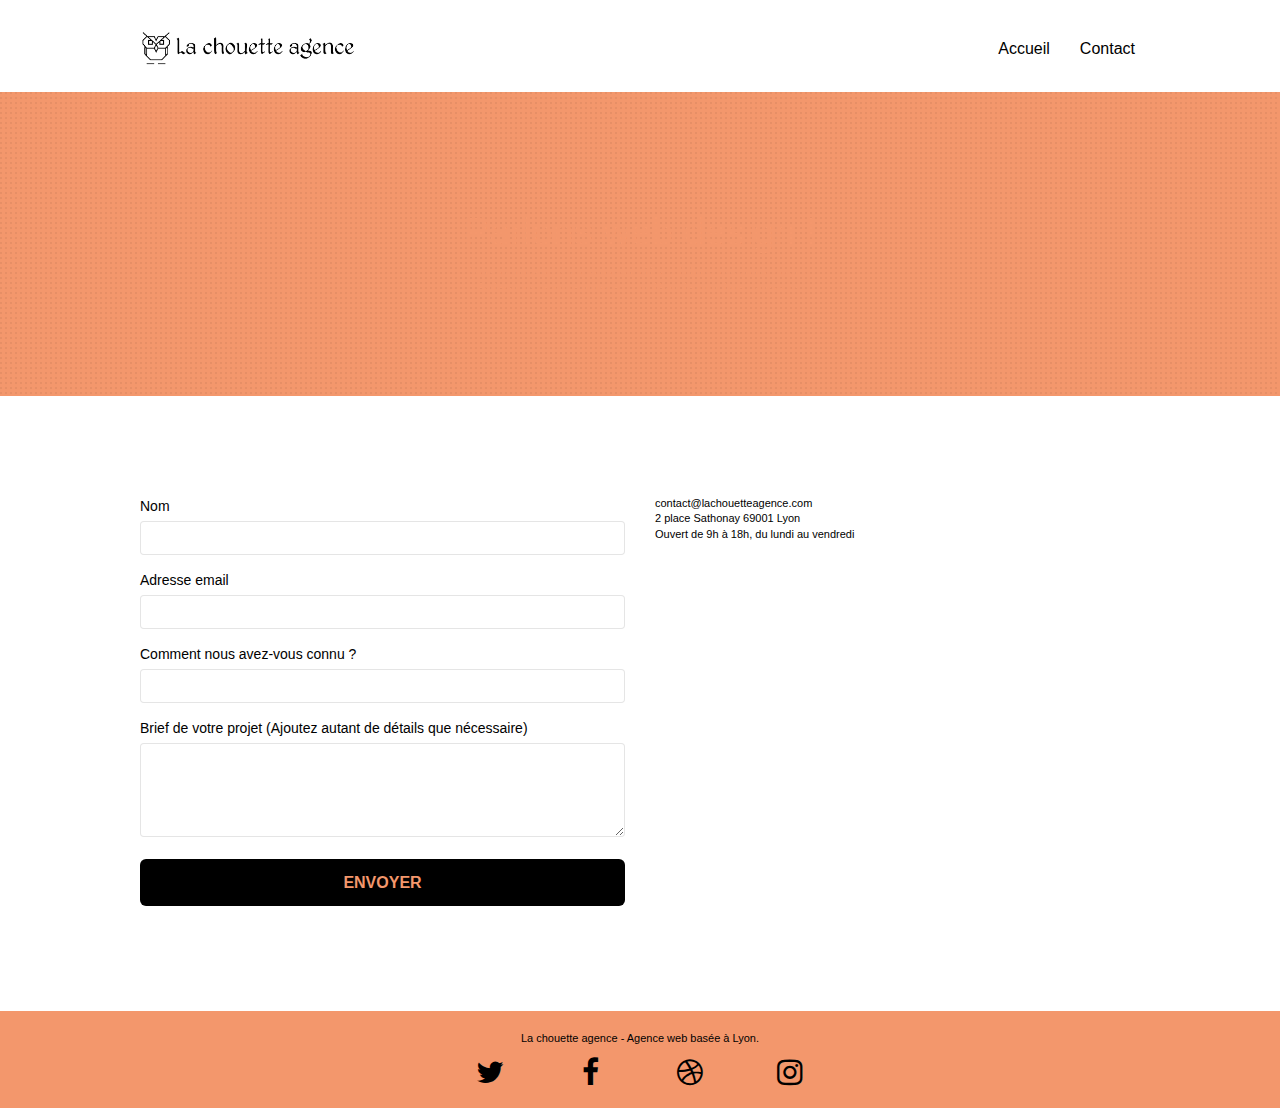
<file: contact.html>
<!doctype html>
<html lang="fr">
<head>
    <meta charset="utf-8">
	<title>La Chouette Agence</title>
    <meta name="description" content="Entreprise de webdesign située à Lyon, la Chouette Agence
	aide les entreprises à devenir plus attractives et visibles sur internet.">
    <meta name="viewport" content="width=device-width, initial-scale=1.0, viewport-fit=cover">
    <link rel="shortcut icon" type="image/png" href="favicon.jpg">
	<link rel="stylesheet" type="text/css" href="./css/bootstrap.css">
	<link rel="stylesheet" type="text/css" href="style.css">
	<link rel="stylesheet" type="text/css" href="./css/font-awesome.css">
	<link rel="stylesheet" type="text/css" href="./css/et-line.css">
	<script src="./js/jquery-2.1.0.js" defer></script>
	<script src="./js/bootstrap.js" defer></script>
	<script src="./js/blocs.js" defer></script>
	<script src="./js/jquery.touchSwipe.js" defer></script>
	<script src="./js/gmaps.js" defer></script>
</head>
<body>

<!-- Principal conteneur -->
<div class="page-container">
    
<!-- bloc-0 -->
	<header class="bloc bgc-white l-bloc " id="bloc-0">
		<div class="container bloc-sm">
			<nav class="navbar row">
				<div class="navbar-header">
					<a class="navbar-brand" href="index.html"><img src="img/la-chouette-agence.avif" alt="paris web design logo agence web meilleure agence" height="40" /></a>
					<button id="nav-toggle" type="button" class="ui-navbar-toggle navbar-toggle" data-toggle="collapse" data-target=".navbar-1">
						<span class="sr-only">Toggle navigation</span><span class="icon-bar"></span><span class="icon-bar"></span><span class="icon-bar"></span>
					</button>
				</div>
				<div class="collapse navbar-collapse navbar-1 special-dropdown-nav">
					<ul class="site-navigation nav navbar-nav">
						<li>
							<a href="index.html">Accueil</a>
						</li>
						<li>
							<a href="contact.html">Contact</a>
						</li>
					</ul>
				</div>
			</nav>
		</div>
	</header>
<!-- bloc-0 END -->

<!-- bloc-6 -->
<div class="bloc bg-dots-bg bg-repeat bgc-atomic-tangerine d-bloc bloc-bg-texture texture-paper" id="bloc-6">
	<div class="container bloc-lg">
		<div class="row">
			<div class="col-sm-12">
				<h1 class="text-center hero-bloc-text tc-white">
					Parlons web design !
				</h1>
				<p class="text-center mg-lg tc-white tight-width-whitespace">
					Nous sommes ravis que vous souhaitiez collaborer avec notre agence.<br>
					Parlez-nous de votre projet en complétant le formulaire ci-dessous.
				</p>
			</div>
		</div>
	</div>
</div>
<!-- bloc-6 END -->

<!-- bloc-7 -->
<div class="bloc bgc-white l-bloc" id="bloc-7">
	<div class="container bloc-lg">
		<div class="row">
			<div class="col-sm-6">
				<form id="form_1" novalidate success-msg="Your message has been sent." fail-msg="Sorry it seems that our mail server is not responding, Sorry for the inconvenience!">
					<div class="form-group">
						<label>
							Nom
						</label>
						<input id="name" class="form-control" required />
					</div>
					<div class="form-group">
						<label>
							Adresse email
						</label>
						<input id="email" class="form-control" type="email" required />
					</div>
					<div class="form-group">
						<label>
							Comment nous avez-vous connu ?
						</label>
						<input class="form-control" type="email" required id="input_504" />
					</div>
					<div class="form-group">
						<label>
							Brief de votre projet (Ajoutez autant de détails que nécessaire)<br>
						</label><textarea id="message" class="form-control" rows="4" cols="50" required></textarea>
					</div> 
					<button class="bloc-button btn btn-lg btn-block cta-hero btn-atomic-tangerine" type="submit">
						Envoyer
					</button>
				</form>
			</div>
			<div class="col-sm-6">
				<p>
					contact@lachouetteagence.com<br>2 place Sathonay 69001 Lyon<br>Ouvert de 9h à 18h, du lundi au vendredi<br>
				</p>
			</div>
		</div>
	</div>
</div>
<!-- bloc-7 END -->

<!-- ScrollToTop Button -->
<a class="bloc-button btn btn-d scrollToTop" onclick="scrollToTarget('1')"><span class="fa fa-chevron-up"></span></a>
<!-- ScrollToTop Button END-->


<!-- Footer - bloc-8 -->
<footer class="bloc bgc-atomic-tangerine d-bloc" id="bloc-8">
	<div class="container bloc-sm">
		<div class="row">
			<div class="col-sm-12">
				<p class="text-center">
					La chouette agence - Agence web basée à Lyon.<br>
				</p>
				<div class="row row-no-gutters social">
					<div class="col-sm-3">
						<div class="text-center">
							<a class="social" href="index.html"><span class="fa fa-twitter icon-md"></span></a>
						</div>
					</div>
					<div class="col-sm-3">
						<div class="text-center">
							<a class="social" href="index.html"><span class="fa fa-facebook icon-md"></span></a>
						</div>
					</div>
					<div class="col-sm-3">
						<div class="text-center">
							<a class="social" href="index.html"><span class="fa fa-dribbble icon-md"></span></a>
						</div>
					</div>
					<div class="col-sm-3">
						<div class="text-center">
							<a class="social" href="index.html"><span class="fa fa-instagram icon-md"></span></a>
						</div>
					</div>
				</div>
			</div>
		</div>
	</div>
</footer>
<!-- Footer - bloc-8 END -->
</div>
<!-- Principal conteneur END -->
</body>
</html>
</file>
<file: style.css>
body {
    margin: 0;
    padding: 0;
    background: #FFF;
    overflow-x: hidden;
    -webkit-font-smoothing: antialiased;
    -moz-osx-font-smoothing: grayscale;
}

a,
button {
    transition: all .3s ease-in-out;
    outline: none!important;
}

a:hover {
    text-decoration: none;
    cursor: pointer;
}

#page-loading-blocs-notifaction {
    position: fixed;
    top: 0;
    bottom: 0;
    width: 100%;
    z-index: 100000;
    background: #FFFFFF url("img/pageload-spinner.gif") no-repeat center center;
}

.tangerine-back{
    background-color: rgb(243 151 108 / 90%);
    padding: 20px;
    border-radius: 50px;
}

.bloc {
    width: 100%;
    clear: both;
    background: 50% 50% no-repeat;
    padding: 0 50px;
    -webkit-background-size: cover;
    -moz-background-size: cover;
    -o-background-size: cover;
    background-size: cover;
    position: relative;
}

.bloc .container {
    padding-left: 0;
    padding-right: 0;
}

.bloc-lg {
    padding: 100px 50px;
}

.bloc-md {
    padding: 50px;
}

.bloc-sm {
    padding: 20px 50px;
}

.bg-center,
.bg-l-edge,
.bg-r-edge,
.bg-t-edge,
.bg-b-edge,
.bg-tl-edge,
.bg-bl-edge,
.bg-tr-edge,
.bg-br-edge,
.bg-repeat {
    -webkit-background-size: auto!important;
    -moz-background-size: auto!important;
    -o-background-size: auto!important;
    background-size: auto!important;
}

.bg-repeat {
    background: repeat;
}

.bg-t-edge {
    background: top no-repeat;
}

.bloc-bg-texture::before {
    content: "";
    background-size: 2px 2px;
    position: absolute;
    top: 0;
    bottom: 0;
    left: 0;
    right: 0;
}

.b-parallax {
    background-attachment: fixed;
}

.d-bloc {
    color: rgba(255, 255, 255, .7);
}

.d-bloc button:hover {
    color: rgba(255, 255, 255, .9);
}

.d-bloc .icon-round,
.d-bloc .icon-square,
.d-bloc .icon-rounded,
.d-bloc .icon-semi-rounded-a,
.d-bloc .icon-semi-rounded-b {
    border-color: rgba(255, 255, 255, .9);
}

.d-bloc .divider-h span {
    border-color: rgba(255, 255, 255, .2);
}

.d-bloc .a-btn:hover,
.d-bloc .navbar a:hover,
.d-bloc .navbar-brand:hover,
.d-bloc a:hover .icon-sm,
.d-bloc a:hover .icon-md,
.d-bloc a:hover .icon-lg,
.d-bloc a:hover .icon-xl,
.d-bloc h1 a:hover,
.d-bloc h2 a:hover,
.d-bloc h3 a:hover,
.d-bloc h4 a:hover,
.d-bloc h5 a:hover,
.d-bloc h6 a:hover,
.d-bloc p a:hover {
    color: rgba(255, 255, 255, 1);
}

.d-bloc .navbar-toggle .icon-bar {
    background: rgba(255, 255, 255, 1);
}

.d-bloc .btn-wire,
.d-bloc .btn-wire:hover {
    color: rgba(255, 255, 255, 1);
    border-color: rgba(255, 255, 255, 1);
}

.d-bloc .panel {
    color: rgba(0, 0, 0, .5);
}

.d-bloc .panel button:hover {
    color: rgba(0, 0, 0, .7);
}

.d-bloc .panel icon {
    border-color: rgba(0, 0, 0, .7);
}

.d-bloc .panel .divider-h span {
    border-color: rgba(0, 0, 0, .1);
}

.d-bloc .panel .a-btn {
    color: rgba(0, 0, 0, .6);
}

.d-bloc .panel .a-btn:hover {
    color: rgba(0, 0, 0, 1);
}

.d-bloc .panel .btn-wire,
.d-bloc .panel .btn-wire:hover {
    color: rgba(0, 0, 0, .7);
    border-color: rgba(0, 0, 0, .3);
}

.d-bloc .panel,
.l-bloc {
    color: rgba(0, 0, 0, .5);
}

.d-bloc .panel button:hover,
.l-bloc button:hover {
    color: rgba(0, 0, 0, .7);
}

.l-bloc .icon-round,
.l-bloc .icon-square,
.l-bloc .icon-rounded,
.l-bloc .icon-semi-rounded-a,
.l-bloc .icon-semi-rounded-b {
    border-color: rgba(0, 0, 0, .7);
}

.d-bloc .panel .divider-h span,
.l-bloc .divider-h span {
    border-color: rgba(0, 0, 0, .1);
}

.d-bloc .panel .a-btn,
.l-bloc .a-btn,
.l-bloc .navbar a,
.l-bloc .navbar-brand,
.l-bloc a .icon-sm,
.l-bloc a .icon-md,
.l-bloc a .icon-lg,
.l-bloc a .icon-xl,
.l-bloc h1 a,
.l-bloc h2 a,
.l-bloc h3 a,
.l-bloc h4 a,
.l-bloc h5 a,
.l-bloc h6 a,
.l-bloc p a {
    color: rgba(0, 0, 0, .6);
}

.d-bloc .panel .a-btn:hover,
.l-bloc .a-btn:hover,
.l-bloc .navbar a:hover,
.l-bloc .navbar-brand:hover,
.l-bloc a:hover .icon-sm,
.l-bloc a:hover .icon-md,
.l-bloc a:hover .icon-lg,
.l-bloc a:hover .icon-xl,
.l-bloc h1 a:hover,
.l-bloc h2 a:hover,
.l-bloc h3 a:hover,
.l-bloc h4 a:hover,
.l-bloc h5 a:hover,
.l-bloc h6 a:hover,
.l-bloc p a:hover {
    color: rgba(0, 0, 0, 1);
}

.l-bloc .navbar-toggle .icon-bar {
    color: rgba(0, 0, 0, .6);
}

.d-bloc .panel .btn-wire,
.d-bloc .panel .btn-wire:hover,
.l-bloc .btn-wire,
.l-bloc .btn-wire:hover {
    color: rgba(0, 0, 0, .7);
    border-color: rgba(0, 0, 0, .3);
}

.voffset {
    margin-top: 30px;
}

.voffset-lg {
    margin-top: 80px;
}

.row-no-gutters {
    margin-right: 0;
    margin-left: 0;
}

.row.row-no-gutters > [class^="col-"],
.row.row-no-gutters > [class*=" col-"] {
    padding-right: 0;
    padding-left: 0;
}

#bloc-1-hero h1 {
    font-size: 32px;
}

.navbar {
    margin-bottom: 0;
    z-index: 1;
}

.navbar-brand {
    height: auto;
    padding: 3px 15px;
    font-size: 25px;
    font-weight: normal;
    font-weight: 600;
    line-height: 44px;
}

.navbar-brand img {
    max-height: 200px;
    margin: 0 5px 0 0;
    display: inline;
}

.navbar-brand img[src$=svg] {
    min-width: 100px;
}

.nav-center .navbar-brand img {
    margin: 0;
}

.navbar .nav {
    padding-top: 2px;
    margin-right: -16px;
    float: right;
    z-index: 1;
}

.nav > li {
    float: left;
    margin-top: 4px;
    font-size: 16px;
}

.navbar-nav .open .dropdown-menu > li > a {
    text-align: inherit;
}

.nav > li a:hover,
.nav > li a:focus {
    background: transparent;
}

.navbar-toggle {
    margin: 10px 10px 0 0;
    border: 0px;
}

.navbar-toggle:hover {
    background: transparent!important;
}

.navbar-toggle .icon-bar {
    background-color: rgba(0, 0, 0, .5);
    width: 26px;
}

.nav-invert .navbar .nav {
    float: left;
}

.nav-invert .navbar-header,
.nav-invert .navbar-brand {
    float: right;
    position: relative;
    z-index: 2;
}

@media (min-width: 768px) {
    .site-navigation {
        position: absolute;
        top: 50%;
        right: 20px;
        transform: translate(0, -50%);
        -webkit-transform: translateY(-50%);
    }
    .nav > li .dropdown-menu a,
    .nav > li .dropdown-menu a:hover {
        color: #484848;
    }
    .nav-invert .site-navigation {
        left: 0;
        right: 0;
    }
    .nav-center {
        text-align: center;
    }
    .nav-center .navbar-header {
        width: 100%;
    }
    .nav-center .navbar-header,
    .nav-center .navbar-brand,
    .nav-center .nav > li {
        float: none;
        display: inline-block;
    }
    .nav-center .site-navigation {
        position: relative;
        width: 100%;
        right: 0;
        margin-right: 0px;
        margin-top: 20px;
    }
    .nav-center.mini-nav .navbar-toggle {
        float: none;
        margin: 10px auto 0;
    }
}

.nav > li > .dropdown a {
    background: none!important;
    display: block;
    padding: 14px 15px;
}

nav .caret {
    margin: 0 5px;
}

.dropdown-menu .dropdown-menu {
    top: -8px;
    left: 100%;
}

.dropdown-menu .dropmenu-flow-right {
    top: 100%;
    left: 0;
    margin-left: -1px;
    border-top-left-radius: 0;
    border-top-right-radius: 0;
}

.dropdown-menu .dropdown span {
    border: 4px solid black;
    border-top-color: transparent;
    border-right-color: transparent;
    border-bottom-color: transparent;
    margin: 6px -5px 0 0!important;
    float: right;
}

.mg-md {
    margin-top: 10px;
    margin-bottom: 20px;
}

.mg-lg {
    margin-top: 10px;
    margin-bottom: 40px;
}

.btn {
    margin: 0 5px 5px 0;
}

.btn.pull-right {
    margin: 0 0 5px 5px;
}

.btn-d,
.btn-d:hover,
.btn-d:focus {
    color: #FFF;
    background: rgba(0, 0, 0, .3);
}

button {
    outline: none!important;
}

.btn-rd {
    border-radius: 40px;
}

.btn-clean {
    border: 1px solid rgba(0, 0, 0, .08);
    border-bottom-color: rgba(0, 0, 0, .1);
    text-shadow: 0 1px 0 rgba(0, 0, 1, .1);
    box-shadow: 0 1px 3px rgba(0, 0, 1, .25), inset 0 1px 0 0 rgba(255, 255, 255, .15);
}

.icon-md {
    font-size: 30px!important;
}

.icon-lg {
    font-size: 60px!important;
}

.sm-shadow {
    text-shadow: 0 1px 2px rgba(0, 0, 0, .3);
}

.panel-sq,
.panel-sq .panel-heading,
.panel-sq .panel-footer {
    border-radius: 0;
}

.panel-rd {
    border-radius: 30px;
}

.panel-rd .panel-heading {
    border-radius: 29px 29px 0 0;
}

.panel-rd .panel-footer {
    border-radius: 0 0 29px 29px;
}

.form-control {
    border-color: rgba(0, 0, 0, .1);
    box-shadow: none;
}

.scrollToTop {
    width: 40px;
    height: 40px;
    position: fixed;
    bottom: 20px;
    right: 20px;
    opacity: 0;
    z-index: 500;
    transition: all .3s ease-in-out;
}

.scrollToTop span {
    margin-top: 6px;
}

.showScrollTop {
    font-size: 14px;
    opacity: 1;
}

a[data-lightbox] {
    position: relative;
    display: block;
    text-align: center;
}

a[data-lightbox]:hover::before {
    content: "+";
    font-family: "HelveticaNeue-Light", "Helvetica Neue Light", "Helvetica Neue", Helvetica, Arial;
    font-size: 32px;
    width: 50px;
    height: 50px;
    margin-left: -25px;
    border-radius: 50%;
    background: rgba(0, 0, 0, .6);
    color: #FFF;
    font-weight: 100;
    z-index: 1;
    position: absolute;
    top: 50%;
    transform: translateY(-50%);
    -webkit-transform: translateY(-50%);
}

a[data-lightbox]:hover img {
    opacity: 0.6;
    -webkit-animation-fill-mode: none;
    animation-fill-mode: none;
}

#lightbox-modal {
    display: flex;
    align-items: center;
}

#lightbox-modal .modal-dialog {
    width: 90%;
    max-width: 900px;
    margin: 0 auto 0;
}

#lightbox-modal .modal-dialog img {
    max-height: 90vh;
    margin: 0 auto;
}

.lightbox-caption {
    padding: 20px;
    color: #FFF;
    background: rgba(0, 0, 0, .5);
    position: absolute;
    left: 15px;
    right: 15px;
    bottom: 5px;
}

.close-lightbox {
    color: #FFF;
    font-size: 30px;
    position: absolute;
    top: 20px;
    right: 20px;
    z-index: 20;
    background: rgba(0, 0, 0, .5);
    border: none;
    line-height: 30px;
    padding: 0 9px 5px;
    opacity: 0.3;
}

.close-lightbox:hover,
.next-lightbox:hover,
.prev-lightbox:hover {
    opacity: 1.0;
    color: #FFF;
}

.next-lightbox,
.prev-lightbox {
    font-size: 20px;
    color: rgba(255, 255, 255, .9);
    background: rgba(0, 0, 0, .5);
    transition: all .2s ease-in-out;
    position: absolute;
    top: 45%;
    z-index: 1;
    opacity: 0.4;
}

.next-lightbox {
    padding: 6px 8px 1px 13px;
    right: 25px;
}

.prev-lightbox {
    padding: 6px 13px 1px 10px;
    left: 25px;
}

.snapshot-lb .modal-body {
    padding-bottom: 45px;
}

.snapshot-lb .lightbox-caption {
    padding: 0;
    color: rgba(0, 0, 0, .5);
    background: none;
}

h1,
h2,
h3,
h4,
h5,
h6,
p,
label,
.btn,
a {
    font-family: "helvetica";
    font-weight: 400;
    color: black!important;
}

.container {
    max-width: 1000px;
}

.hero-bloc-text {
    font-size: 38px;
}

.hero-bloc-text-sub {
    font-size: 36px;
}

.statement-bloc-text {
    line-height: 26px;
    font-style: italic;
    font-size: 20px;
    text-align: center;
    font-weight: lighter;
    max-width: 520px;
    margin: auto auto auto auto;
}

p {
    font-size: 11px;
}

.tight-width-whitespace {
    max-width: 600px;
    margin: auto auto auto auto;
}

.h1 {
    font-size: 20px;
    font-family: "Open Sans";
}

.cta-hero {
    margin-top: 22px;
    color: #FFFFFF!important;
    text-transform: uppercase;
    padding: 12px 28px 12px 28px;
    font-size: 16px;
    font-weight: 700;
}

.social {
    max-width: 400px;
    margin: auto auto auto auto;
}

h2 {
    font-size: 22px;
    line-height: 1.4em;
}

h3 {
    font-size: 15px;
    text-transform: uppercase;
    font-weight: 700;
    color: black!important;
}

.med-width-whitespace {
    max-width: 800px;
    margin: auto auto auto auto;
    box-shadow: 0px 0px 0px #000000;
}

h1 {
    color: black!important;
}

h4 {
    color: black!important;
}

.icons {
    margin-bottom: 14px;
    margin-top: 24px;
}

.white {
    color: #FFFFFF!important;
}

.portfolio-thumb {
    margin-bottom: 24px;
}

.portfolio-row {
    margin-bottom: 44px;
    margin-top: 50px;
}

.avatar {
    box-shadow: 0px 4px 9px rgba(0, 0, 0, 0.3);
}

.black-background {
    background-color: rgba(165, 147, 99, 0.7);
    padding: 40px 40px 40px 40px;
}

.bold-link {
    font-weight: 900;
    text-decoration: underline!important;
}

.bgc-white {
    background-color: #FFFFFF;
}

.bgc-dark-slate-blue {
    background-color: #364577;
}

.bgc-atomic-tangerine {
    background-color: #F3976C;
}

.tc-white {
    color: #F3976C!important;
}

.btn-atomic-tangerine {
    background: black;
    color: #F3976C!important;
}

.btn-atomic-tangerine:hover {
    background: #c27956!important;
    color: #FFFFFF!important;
}

.ltc-white {
    color: #FFFFFF!important;
}

.ltc-white:hover {
    color: #cccccc!important;
}

.ltc-atomic-tangerine {
    color: #F3976C!important;
}

.ltc-atomic-tangerine:hover {
    color: #c27956!important;
}

.icon-dark-slate-blue {
    color: #364577!important;
    border-color: #364577!important;
}

.bg-dots-bg {
    background-image: url("img/dots-bg.avif");
    width: 100%;
    object-fit: cover;
}

.bg-lines-h2-bg {
    background-image: url("img/lines-h2-bg.avif");
    width: 100%;
    object-fit: cover;
}

.bg-banniere {
    background-image: url("img/la-chouette-agence-banniere.avif");
    width: 100%;
    object-fit: cover;
}

.bg-presentation {
    background-image: url("img/image-de-presentation.avif");
    width: 100%;
    object-fit: cover;
}

@media (max-width: 1024px) {
    .bloc {
        padding-left: 20px;
        padding-right: 20px;
    }
    .bloc.full-width-bloc,
    .bloc-tile-2.full-width-bloc .container,
    .bloc-tile-3.full-width-bloc .container,
    .bloc-tile-4.full-width-bloc .container {
        padding-left: 0;
        padding-right: 0;
    }
}

@media (max-width: 992px) and (min-width: 768px) {
    .navbar .nav {
        max-width: 80%
    }
    .nav-center.navbar .nav {
        max-width: 100%
    }
}

@media only screen and (min-device-width: 768px) and (max-device-width: 1024px) and (orientation: landscape) {
    .b-parallax {
        background-attachment: scroll;
    }
}

@media only screen and (min-device-width: 1024px) and (max-device-width: 1366px) and (-webkit-min-device-pixel-ratio: 1.5) {
    .b-parallax {
        background-attachment: scroll;
    }
}

@media (max-width: 991px) {
    .container {
        width: 100%;
    }
    .b-parallax {
        background-attachment: scroll;
    }
    .page-container,
    #hero-bloc {
        overflow-x: hidden;
        position: relative;
    }
    .bloc {
        padding-left: constant(safe-area-inset-left);
        padding-right: constant(safe-area-inset-right);
    }
    .bloc-group,
    .bloc-group .bloc {
        display: block;
        width: 100%;
    }
    .bloc-fill-screen .fill-bloc-top-edge,
    .bloc-fill-screen .fill-bloc-bottom-edge {
        padding: 0 20px;
        padding-left: constant(safe-area-inset-left);
        padding-right: constant(safe-area-inset-right);
    }
}

@media (max-width: 767px) {
    .page-container {
        overflow-x: hidden;
        position: relative;
    }
    h1,
    h2,
    h3,
    h4,
    h5,
    h6,
    p,
    #disqus_thread {
        padding-left: 10px!important;
        padding-right: 10px!important;
    }
    .b-parallax {
        background-attachment: scroll;
    }
    .navbar .nav {
        padding-top: 0;
        border-top: 1px solid rgba(0, 0, 0, .2);
        float: none!important;
    }
    .navbar.row {
        margin-left: 0;
        margin-right: 0;
    }
    .site-navigation {
        position: inherit;
        transform: none;
        -webkit-transform: none;
        -ms-transform: none;
    }
    .nav > li {
        margin-top: 0;
        border-bottom: 1px solid rgba(0, 0, 0, .1);
        background: rgba(0, 0, 0, .05);
        text-align: left;
        padding-left: 15px;
        width: 100%;
    }
    .nav > li:hover {
        background: rgba(0, 0, 0, .08);
    }
    .dropdown .dropdown a .caret {
        float: none;
        margin: 5px 0 0 10px!important;
        border: 4px solid black;
        border-bottom-color: transparent;
        border-right-color: transparent;
        border-left-color: transparent;
    }
    #hero-bloc .navbar .nav {
        background: rgba(0, 0, 0, .8);
    }
    #hero-bloc .navbar .nav a {
        color: rgba(255, 255, 255, .6);
    }
    .hero {
        padding: 50px 0;
    }
    .hero-nav {
        left: -1px;
        right: -1px;
    }
    .navbar-collapse {
        padding: 0;
        overflow-x: hidden;
        -webkit-box-shadow: none;
        box-shadow: none;
    }
    .navbar-brand img {
        max-height: 40px;
        width: auto;
    }
    .nav-invert .navbar-header {
        float: none;
        width: 100%;
    }
    .nav-invert .navbar-toggle {
        float: left;
        margin-left: 10px;
    }
    .bloc {
        padding-left: 0;
        padding-right: 0;
    }
    .bloc-xxl,
    .bloc-xl,
    .bloc-lg {
        padding: 40px 0;
    }
    .bloc-sm,
    .bloc-md {
        padding-left: 0;
        padding-right: 0;
    }
    .bloc-tile-2 .container,
    .bloc-tile-3 .container,
    .bloc-tile-4 .container,
    .bloc-fill-screen .fill-bloc-top-edge,
    .bloc-fill-screen .fill-bloc-bottom-edge {
        padding-left: 0;
        padding-right: 0;
    }
    .a-block {
        padding: 0 10px;
    }
    .btn-dwn {
        display: none;
    }
    .voffset {
        margin-top: 5px;
    }
    .voffset-md {
        margin-top: 20px;
    }
    .voffset-lg {
        margin-top: 30px;
    }
    form {
        padding: 5px;
    }
    .close-lightbox {
        display: inline-block;
    }
    .blocsapp-device-iphone5 {
        background-size: 216px 425px;
        padding-top: 60px;
        width: 216px;
        height: 425px;
    }
    .blocsapp-device-iphone5 img {
        width: 180px;
        height: 320px;
    }
}

@media (max-width: 400px) {
    .bloc {
        padding-left: 0;
        padding-right: 0;
    }
}

@media (max-width: 767px) {
    .bloc-mob-center-text {
        text-align: center;
    }
}
</file>
<file: css/et-line.css>
@font-face {
    font-family: et-line;
    src: url(../fonts/et-line.eot);
    src: url(../fonts/et-line.eot?#iefix) format('embedded-opentype'), url(../fonts/et-line.woff) format('woff'), url(../fonts/et-line.ttf) format('truetype'), url(../fonts/et-line.svg#et-line) format('svg');
    font-weight: 400;
    font-style: normal
}

.et-icon-adjustments,
.et-icon-alarmclock,
.et-icon-anchor,
.et-icon-aperture,
.et-icon-attachment,
.et-icon-bargraph,
.et-icon-basket,
.et-icon-beaker,
.et-icon-bike,
.et-icon-book-open,
.et-icon-briefcase,
.et-icon-browser,
.et-icon-calendar,
.et-icon-camera,
.et-icon-caution,
.et-icon-chat,
.et-icon-circle-compass,
.et-icon-clipboard,
.et-icon-clock,
.et-icon-cloud,
.et-icon-compass,
.et-icon-desktop,
.et-icon-dial,
.et-icon-document,
.et-icon-documents,
.et-icon-download,
.et-icon-dribbble,
.et-icon-edit,
.et-icon-envelope,
.et-icon-expand,
.et-icon-facebook,
.et-icon-flag,
.et-icon-focus,
.et-icon-gears,
.et-icon-genius,
.et-icon-gift,
.et-icon-global,
.et-icon-globe,
.et-icon-googleplus,
.et-icon-grid,
.et-icon-happy,
.et-icon-hazardous,
.et-icon-heart,
.et-icon-hotairballoon,
.et-icon-hourglass,
.et-icon-key,
.et-icon-laptop,
.et-icon-layers,
.et-icon-lifesaver,
.et-icon-lightbulb,
.et-icon-linegraph,
.et-icon-linkedin,
.et-icon-lock,
.et-icon-magnifying-glass,
.et-icon-map,
.et-icon-map-pin,
.et-icon-megaphone,
.et-icon-mic,
.et-icon-mobile,
.et-icon-newspaper,
.et-icon-notebook,
.et-icon-paintbrush,
.et-icon-paperclip,
.et-icon-pencil,
.et-icon-phone,
.et-icon-picture,
.et-icon-pictures,
.et-icon-piechart,
.et-icon-presentation,
.et-icon-pricetags,
.et-icon-printer,
.et-icon-profile-female,
.et-icon-profile-male,
.et-icon-puzzle,
.et-icon-quote,
.et-icon-recycle,
.et-icon-refresh,
.et-icon-ribbon,
.et-icon-rss,
.et-icon-sad,
.et-icon-scissors,
.et-icon-scope,
.et-icon-search,
.et-icon-shield,
.et-icon-speedometer,
.et-icon-strategy,
.et-icon-streetsign,
.et-icon-tablet,
.et-icon-target,
.et-icon-telescope,
.et-icon-toolbox,
.et-icon-tools,
.et-icon-tools-2,
.et-icon-trophy,
.et-icon-tumblr,
.et-icon-twitter,
.et-icon-upload,
.et-icon-video,
.et-icon-wallet,
.et-icon-wine {
    font-family: et-line;
    speak: none;
    font-style: normal;
    font-weight: 400;
    font-variant: normal;
    text-transform: none;
    line-height: 1;
    -webkit-font-smoothing: antialiased;
    -moz-osx-font-smoothing: grayscale;
    display: inline-block
}

.et-icon-mobile:before {
    content: "\e000"
}

.et-icon-laptop:before {
    content: "\e001"
}

.et-icon-desktop:before {
    content: "\e002"
}

.et-icon-tablet:before {
    content: "\e003"
}

.et-icon-phone:before {
    content: "\e004"
}

.et-icon-document:before {
    content: "\e005"
}

.et-icon-documents:before {
    content: "\e006"
}

.et-icon-search:before {
    content: "\e007"
}

.et-icon-clipboard:before {
    content: "\e008"
}

.et-icon-newspaper:before {
    content: "\e009"
}

.et-icon-notebook:before {
    content: "\e00a"
}

.et-icon-book-open:before {
    content: "\e00b"
}

.et-icon-browser:before {
    content: "\e00c"
}

.et-icon-calendar:before {
    content: "\e00d"
}

.et-icon-presentation:before {
    content: "\e00e"
}

.et-icon-picture:before {
    content: "\e00f"
}

.et-icon-pictures:before {
    content: "\e010"
}

.et-icon-video:before {
    content: "\e011"
}

.et-icon-camera:before {
    content: "\e012"
}

.et-icon-printer:before {
    content: "\e013"
}

.et-icon-toolbox:before {
    content: "\e014"
}

.et-icon-briefcase:before {
    content: "\e015"
}

.et-icon-wallet:before {
    content: "\e016"
}

.et-icon-gift:before {
    content: "\e017"
}

.et-icon-bargraph:before {
    content: "\e018"
}

.et-icon-grid:before {
    content: "\e019"
}

.et-icon-expand:before {
    content: "\e01a"
}

.et-icon-focus:before {
    content: "\e01b"
}

.et-icon-edit:before {
    content: "\e01c"
}

.et-icon-adjustments:before {
    content: "\e01d"
}

.et-icon-ribbon:before {
    content: "\e01e"
}

.et-icon-hourglass:before {
    content: "\e01f"
}

.et-icon-lock:before {
    content: "\e020"
}

.et-icon-megaphone:before {
    content: "\e021"
}

.et-icon-shield:before {
    content: "\e022"
}

.et-icon-trophy:before {
    content: "\e023"
}

.et-icon-flag:before {
    content: "\e024"
}

.et-icon-map:before {
    content: "\e025"
}

.et-icon-puzzle:before {
    content: "\e026"
}

.et-icon-basket:before {
    content: "\e027"
}

.et-icon-envelope:before {
    content: "\e028"
}

.et-icon-streetsign:before {
    content: "\e029"
}

.et-icon-telescope:before {
    content: "\e02a"
}

.et-icon-gears:before {
    content: "\e02b"
}

.et-icon-key:before {
    content: "\e02c"
}

.et-icon-paperclip:before {
    content: "\e02d"
}

.et-icon-attachment:before {
    content: "\e02e"
}

.et-icon-pricetags:before {
    content: "\e02f"
}

.et-icon-lightbulb:before {
    content: "\e030"
}

.et-icon-layers:before {
    content: "\e031"
}

.et-icon-pencil:before {
    content: "\e032"
}

.et-icon-tools:before {
    content: "\e033"
}

.et-icon-tools-2:before {
    content: "\e034"
}

.et-icon-scissors:before {
    content: "\e035"
}

.et-icon-paintbrush:before {
    content: "\e036"
}

.et-icon-magnifying-glass:before {
    content: "\e037"
}

.et-icon-circle-compass:before {
    content: "\e038"
}

.et-icon-linegraph:before {
    content: "\e039"
}

.et-icon-mic:before {
    content: "\e03a"
}

.et-icon-strategy:before {
    content: "\e03b"
}

.et-icon-beaker:before {
    content: "\e03c"
}

.et-icon-caution:before {
    content: "\e03d"
}

.et-icon-recycle:before {
    content: "\e03e"
}

.et-icon-anchor:before {
    content: "\e03f"
}

.et-icon-profile-male:before {
    content: "\e040"
}

.et-icon-profile-female:before {
    content: "\e041"
}

.et-icon-bike:before {
    content: "\e042"
}

.et-icon-wine:before {
    content: "\e043"
}

.et-icon-hotairballoon:before {
    content: "\e044"
}

.et-icon-globe:before {
    content: "\e045"
}

.et-icon-genius:before {
    content: "\e046"
}

.et-icon-map-pin:before {
    content: "\e047"
}

.et-icon-dial:before {
    content: "\e048"
}

.et-icon-chat:before {
    content: "\e049"
}

.et-icon-heart:before {
    content: "\e04a"
}

.et-icon-cloud:before {
    content: "\e04b"
}

.et-icon-upload:before {
    content: "\e04c"
}

.et-icon-download:before {
    content: "\e04d"
}

.et-icon-target:before {
    content: "\e04e"
}

.et-icon-hazardous:before {
    content: "\e04f"
}

.et-icon-piechart:before {
    content: "\e050"
}

.et-icon-speedometer:before {
    content: "\e051"
}

.et-icon-global:before {
    content: "\e052"
}

.et-icon-compass:before {
    content: "\e053"
}

.et-icon-lifesaver:before {
    content: "\e054"
}

.et-icon-clock:before {
    content: "\e055"
}

.et-icon-aperture:before {
    content: "\e056"
}

.et-icon-quote:before {
    content: "\e057"
}

.et-icon-scope:before {
    content: "\e058"
}

.et-icon-alarmclock:before {
    content: "\e059"
}

.et-icon-refresh:before {
    content: "\e05a"
}

.et-icon-happy:before {
    content: "\e05b"
}

.et-icon-sad:before {
    content: "\e05c"
}

.et-icon-facebook:before {
    content: "\e05d"
}

.et-icon-twitter:before {
    content: "\e05e"
}

.et-icon-googleplus:before {
    content: "\e05f"
}

.et-icon-rss:before {
    content: "\e060"
}

.et-icon-tumblr:before {
    content: "\e061"
}

.et-icon-linkedin:before {
    content: "\e062"
}

.et-icon-dribbble:before {
    content: "\e063"
}
</file>
